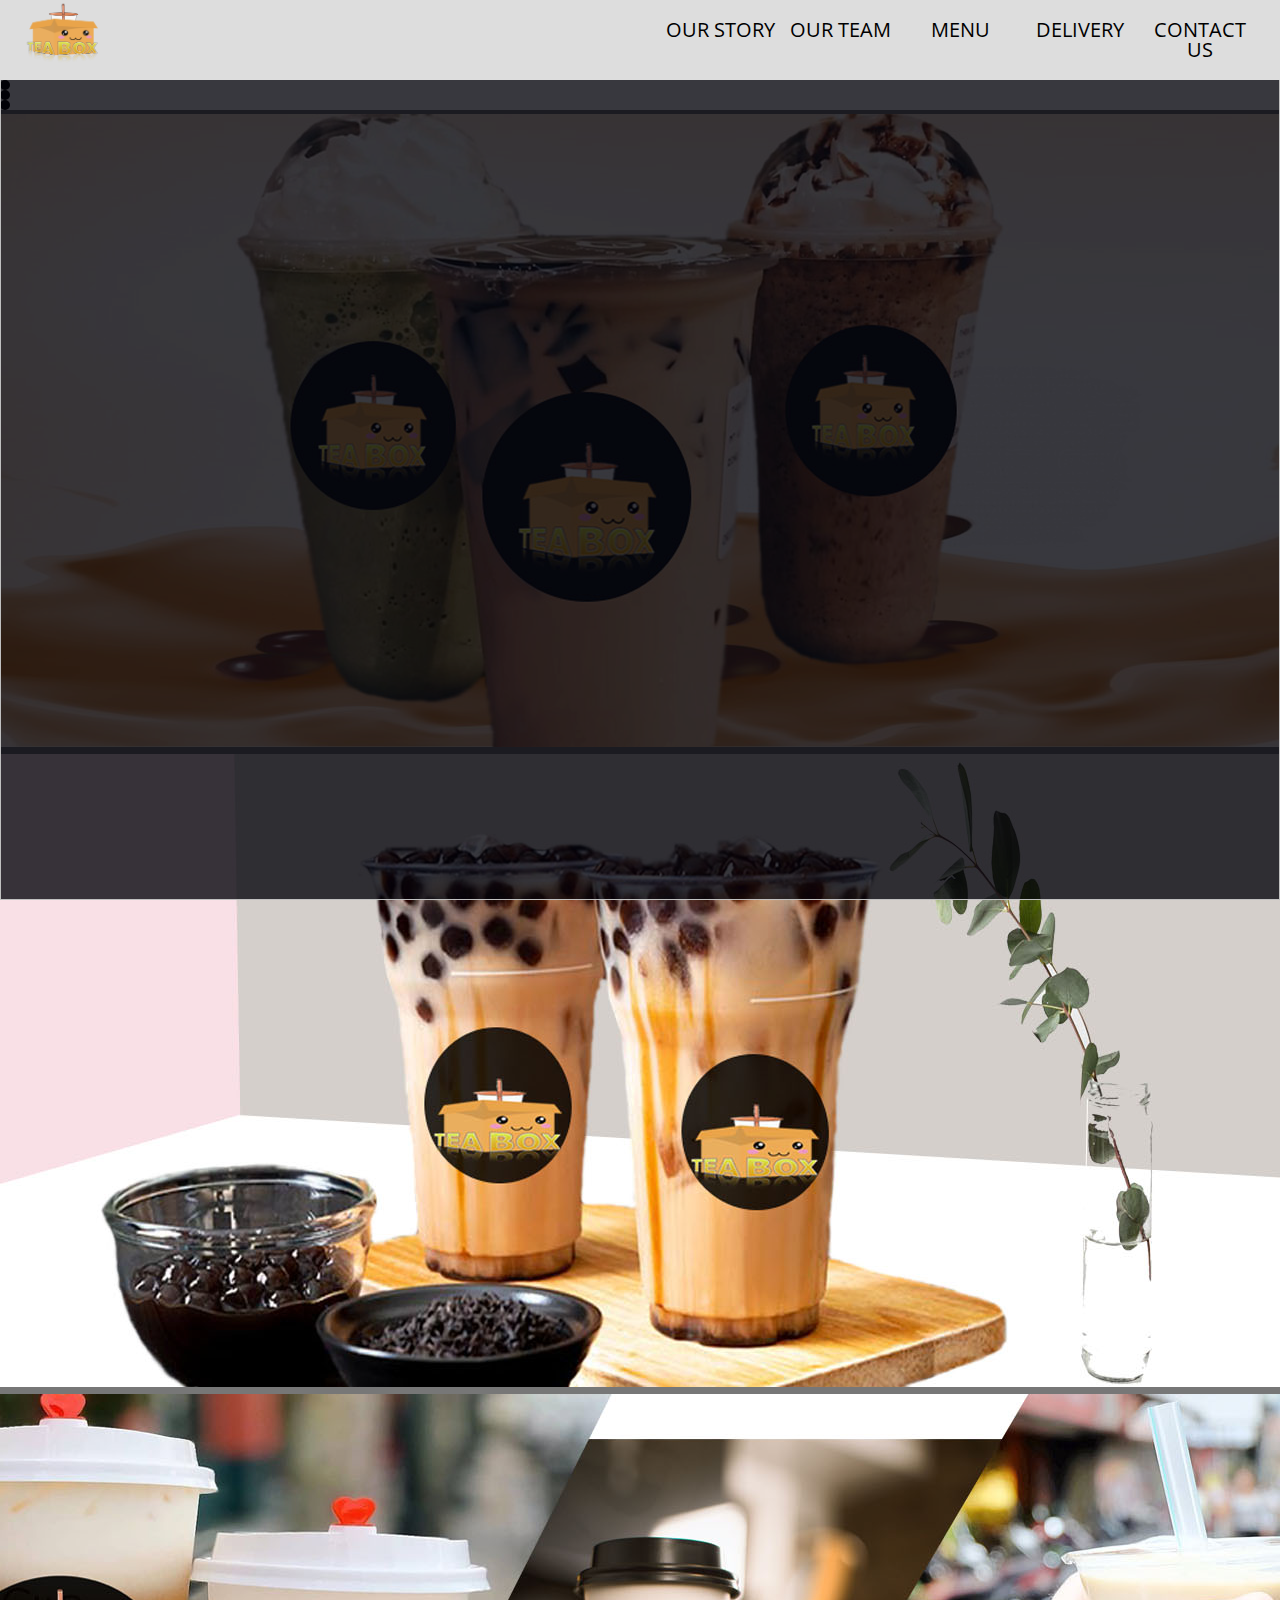
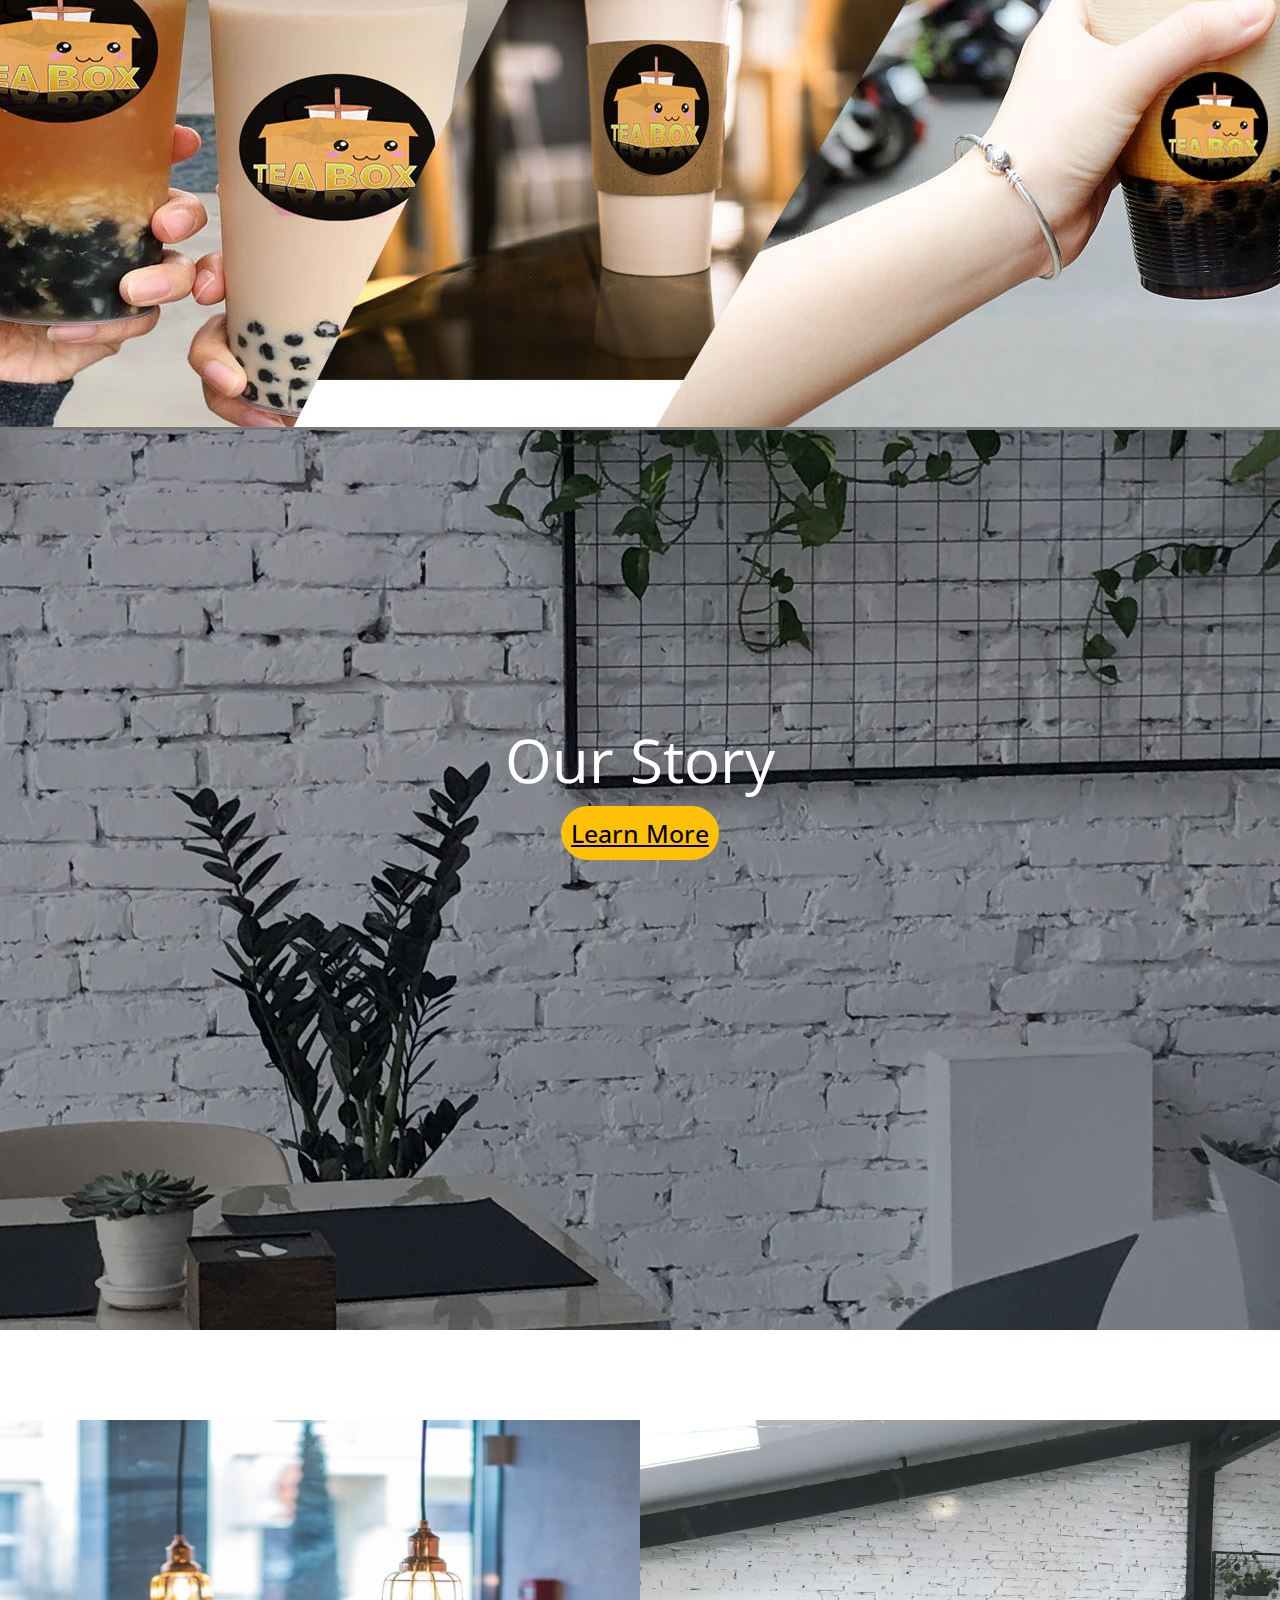
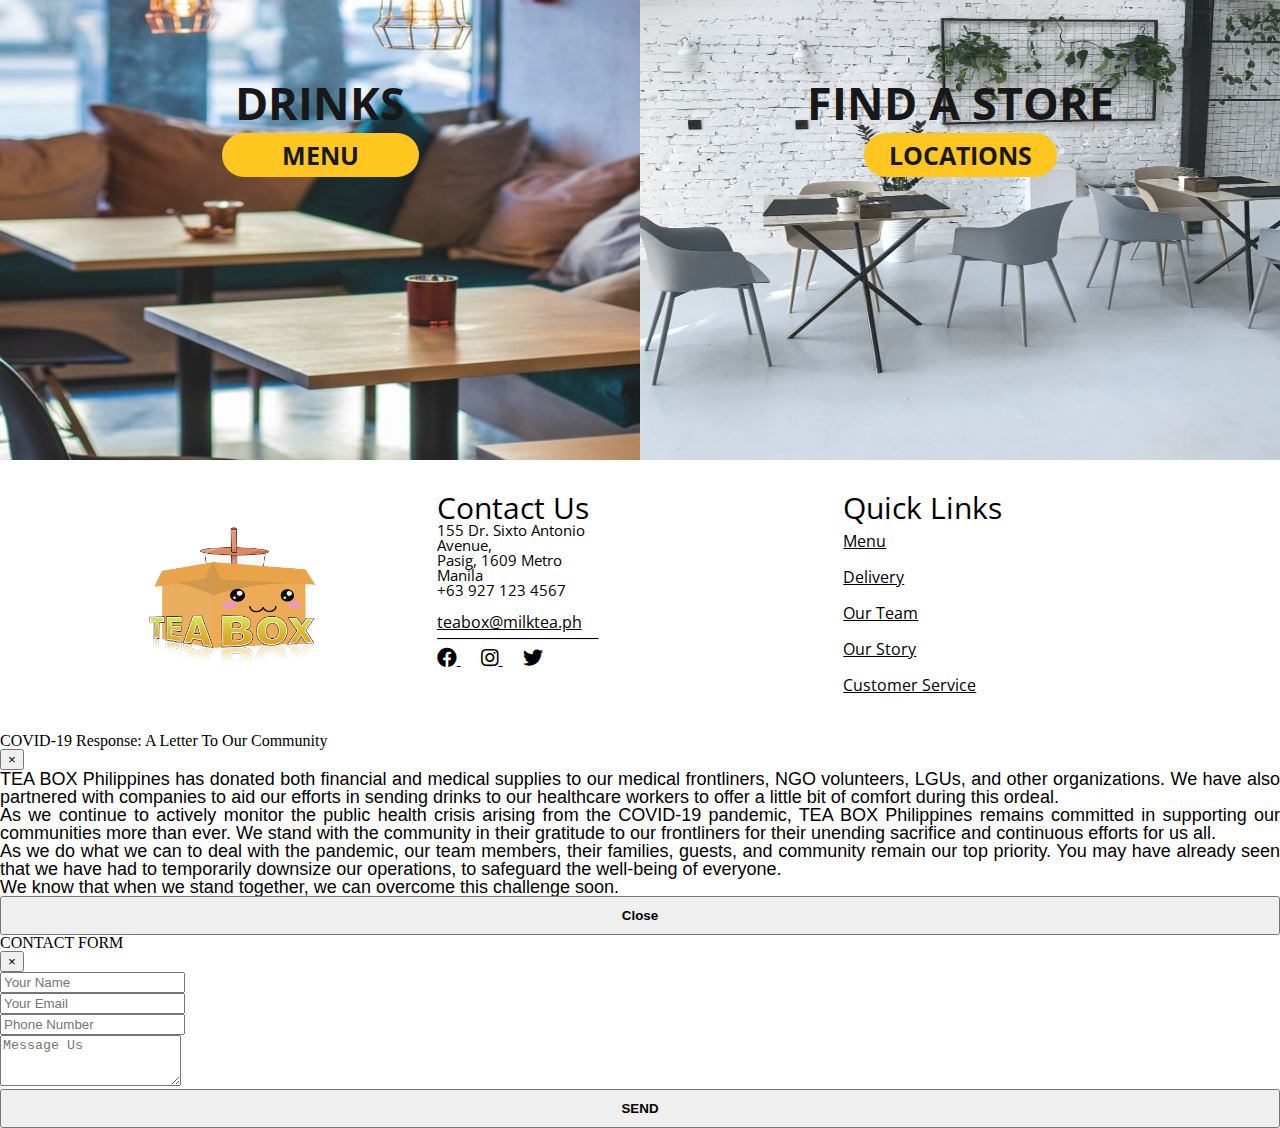
<file: index.html>
<!DOCTYPE html>
<html lang="en">
  <head>
    <!-- Required Meta tags -->
    <meta charset="UTF-8">
    <meta name="viewport" content="width=device-width, initial-scale=1.0, shrink-to-fit=no">
    <title>Home- Tea Box Milk Tea</title>
    <!-- Browser Logo -->
    <link rel="shortcut icon" href="image/logo/teabox logo.png" type="img/png">
    <!-- Our CSS -->
    <link rel="stylesheet" type="text/css" media="screen" href="css/style.css" />
    <!-- my Reset CSS -->
    <!-- The goal of a reset stylesheet is to reduce browser inconsistencies in things like default line heights, margins and font sizes of headings, and so on -->
    <link rel="stylesheet" type="text/css" media="screen" href="css/reset.css" />
    <!-- Our min.css-->
    <link rel="stylesheet" type="text/css" media="screen" href="css/all.min.css" />
    <!-- fontawesome -->
    <link rel="stylesheet" href="https://stackpath.bootstrapcdn.com/font-awesome/4.7.0/css/font-awesome.min.css" integrity="sha384-wvfXpqpZZVQGK6TAh5PVlGOfQNHSoD2xbE+QkPxCAFlNEevoEH3Sl0sibVcOQVnN" crossorigin="anonymous"> 
    <!-- Bootstrap CSS -->
    <link rel="stylesheet" href="https://cdn.jsdelivr.net/npm/bootstrap@4.5.3/dist/css/bootstrap.min.css" integrity="sha384-TX8t27EcRE3e/ihU7zmQxVncDAy5uIKz4rEkgIXeMed4M0jlfIDPvg6uqKI2xXr2" crossorigin="anonymous">
  </head>
  <body class="bg-light">
    <!-- Header -->
    <div class="header bg-warning p-3">
      <!-- Logo -->
      <div class="logo">
        <a href="index.html">
          <img src="image/logo/teabox logo.png" alt="">
        </a>
      </div>
      <!-- main-menu -->
      <div class="main-menu">
        <ul>
          <li>
            <a href="ourstory.html">Our Story</a>
          </li>
          <li>
            <a href="ourteam.html">Our Team</a>
          </li>
          <li>
            <a href="menu.html">Menu</a>
          </li>
          <li>
            <a href="delivery.html">Delivery</a>
          </li>
          <li>
            <!-- <a href="contact.html">Contact Us</a> -->
            <a href="#" data-toggle="modal" data-target="#contactPage">Contact Us</i></a>
          </li>
        </ul>
      </div>
    </div>
    <!-- End Of Header -->

    <!-- Carousel -->
    <div id="carouselExampleIndicators" class="carousel slide carousel-fade" data-ride="carousel" data-interval="4000">
      <!-- Indicators -->
      <ol class="carousel-indicators">
        <li data-target="#carouselExampleIndicators" data-slide-to="0" class="active"></li>
        <li data-target="#carouselExampleIndicators" data-slide-to="1"></li>
        <li data-target="#carouselExampleIndicators" data-slide-to="2"></li>
      </ol>
      <!-- The Slideshow -->
      <div class="carousel-inner">
        <div class="carousel-item active" style="background-image: url(image/carousel/carousel1.jpg);" data-interval="4000">
          <img class="d-block w-100" alt="">
          <div class="carousel-caption">
          </div>
        </div>
        <div class="carousel-item" style="background-image: url(image/carousel/carousel2.jpg);" data-interval="4000">
          <img class="d-block w-100" alt="">
          <div class="carousel-caption">
          </div>
        </div>
        <div class="carousel-item" style="background-image: url(image/carousel/carousel3.jpg);" data-interval="4000">
          <img class="d-block w-10" alt="">
          <div class="carousel-caption">
            <!-- <a href="index.html" data-toggle="modal" data-target="#readPage">READ MORE</a> -->
          </div>
        </div>
      </div>
      <!-- Left and Right Controls -->
      <a class="carousel-control-prev" href="#carouselExampleIndicators" role="button" data-slide="prev">
        <span class="carousel-control-prev-icon" aria-hidden="true"></span>
        <span class="sr-only">Previous</span>
      </a>
      <a class="carousel-control-next" href="#carouselExampleIndicators" role="button" data-slide="next">
        <span class="carousel-control-next-icon" aria-hidden="true"></span>
        <span class="sr-only">Next</span>
      </a>
    </div>
    <!-- End Of Carousel -->

    <!-- Home container -->
    <div class="story-container">
      <div class="container-story">
        <h1>Our Story<br><a href="ourstory.html">Learn More</a></h1>  
      </div>
    </div>

    <!-- Article -->
    <article class="article-home">
      <!-- Item 1 -->
      <div class="portfolio-items">
        <div class="portfolio-item">
          <h1>DRINKS<br><a class="item-text menu" href="menu.html">MENU</a></h1>
          <div class="portfolio-image">
              <img src="image/menulocation/location3.jpg" alt="">
          </div>
        </div>
      </div>
      <!-- Item 2 -->
      <div class="portfolio-items">
        <div class="portfolio-item">
          <h1>FIND A STORE<br><a class="item-text location" href="delivery.html">LOCATIONS</a></h1>
          <div class="portfolio-image">
            <img src="image/menulocation/location2.jpg" alt="">
          </div>
        </div>
      </div>
    </article>
    <!-- End of Article -->

    <!-- Footer -->
    <div class="footer-container bg-warning">
      <div class="logo">
        <img src="image/logo/teabox logo.png" alt="">
      </div>

      <div class="footer-contact">
        <h3>Contact Us</h3>
        <p>155 Dr. Sixto Antonio Avenue,</p>
        <p> Pasig, 1609 Metro Manila</p>
        <p>+63 927 123 4567</p><br>
        <a href="#">teabox@milktea.ph</a>
        <hr>
        <div class="social-media">
          <a href="https://www.facebook.com/">
            <i class="fab fa-facebook-f"></i>
          </a>
          <a href="https://www.instagram.com/">
            <i class="fab fa-instagram"></i>
          </a>
          <a href="https://twitter.com/">
            <i class="fab fa-twitter"></i>
          </a>
        </div>
      </div>

      <div class="footer-quick">
        <h3>Quick Links</h3>
        <ul>
          <li>
            <a href="menu.html">Menu</a>
          </li>
          <li>
            <a href="delivery.html">Delivery</a>
          </li>
          <li>
            <a href="ourteam.html">Our Team</a>
          </li>
          <li>
            <a href="ourstory.html">Our Story</a>
          </li>
          <li>
            <a href="https://www.facebook.com/mindtechTC">Customer Service</a>
          </li>
        </ul> 
      </div>
    </div>
    <!-- End Of Footer -->

    <!-- Modal for Covid Response Form -->
    <div class="modal fade" id="readPage">
      <div class="modal-dialog">
        <div class="modal-content">
          <div class="modal-header text-center">
            <h4 class="modal-title text-center w-100 font-weight-bold">COVID-19 Response: A Letter To Our Community</h4>
            <button type="button" class="close" data-dismiss="modal" aria-lable="close">&times;</button>
          </div>
          <div class="modal-body mx-3">
            <div class="md-form mb-5 text-center">
              <p><b>TEA BOX</b> Philippines has donated both financial and medical supplies to our medical frontliners, NGO volunteers, LGUs, and other organizations. We have also partnered with companies to aid our efforts in sending drinks to our healthcare workers to offer a little bit of comfort during this ordeal.</p>
              <p>As we continue to actively monitor the public health crisis arising from the COVID-19 pandemic, <b>TEA BOX Philippines</b> remains committed in supporting our communities more than ever. We stand with the community in their gratitude to our frontliners for their unending sacrifice and continuous efforts for us all.</p>
              <p>As we do what we can to deal with the pandemic, our team members, their families, guests, and community remain our top priority. You may have already seen that we have had to temporarily downsize our operations, to safeguard the well-being of everyone.</p>
              <p>We know that when we stand together, we can overcome this challenge soon.</p>
            </div>
          </div>
          <div class="modal-footer">
            <button type="button" class="btn btn-warning" data-dismiss="modal">Close</button>
          </div>
        </div>
      </div>
    </div>
    <!-- End Of Events -->

    <!-- Contact Form -->
    <div class="modal fade" id="contactPage">
      <div class="modal-dialog">
        <div class="modal-content">
          <div class="modal-header text-center">
            <h4 class="modal-title text-center w-100 font-weight-bold">CONTACT FORM</h4>
            <button type="button" class="close" data-dismiss="modal" aria-lable="close">&times;</button>
          </div>
          <div class="modal-body mx-3">
            <div class="md-form mb-2">
              <input type="text" class="form-control validate" placeholder="Your Name">
              <label data-error="wrong" data-success="right"></label>
            </div>
            <div class="md-form mb-2">
              <input type="email" class="form-control validate" placeholder="Your Email">
              <label data-error="wrong" data-success="right"></label>
            </div>
            <div class="md-form mb-2">
              <input type="phone" class="form-control validate" placeholder="Phone Number">
              <label data-error="wrong" data-success="right"></label>
            </div>   
            <div class="form-group">
              <label for="exampleFormControlTextarea1"></label>
              <textarea placeholder="Message Us" class="form-control" id="exampleFormControlTextarea1" rows="3"></textarea>
            </div>
            <div class="modal-footer d-flex justify-content-center">
              <!-- <a class="btn btn-warning" data-dismiss="modal">SEND</a> -->
            <button class="btn btn-warning" data-dismiss="modal">SEND</button>
          </div>
        </div>
      </div>
    </div>
    <!-- End of Contact Form -->

    <!-- Optional JavaScript; choose one of the two! -->
    <!-- Option 1: jQuery and Bootstrap Bundle (includes Popper) -->
    <script src="https://code.jquery.com/jquery-3.5.1.slim.min.js" integrity="sha384-DfXdz2htPH0lsSSs5nCTpuj/zy4C+OGpamoFVy38MVBnE+IbbVYUew+OrCXaRkfj" crossorigin="anonymous"></script>
    <script src="https://cdn.jsdelivr.net/npm/bootstrap@4.5.3/dist/js/bootstrap.bundle.min.js" integrity="sha384-ho+j7jyWK8fNQe+A12Hb8AhRq26LrZ/JpcUGGOn+Y7RsweNrtN/tE3MoK7ZeZDyx" crossorigin="anonymous"></script>
    <!-- Option 2: jQuery, Popper.js, and Bootstrap JS -->
    <!-- <script src="https://code.jquery.com/jquery-3.5.1.slim.min.js" integrity="sha384-DfXdz2htPH0lsSSs5nCTpuj/zy4C+OGpamoFVy38MVBnE+IbbVYUew+OrCXaRkfj" crossorigin="anonymous"></script>
    <script src="https://cdn.jsdelivr.net/npm/popper.js@1.16.1/dist/umd/popper.min.js" integrity="sha384-9/reFTGAW83EW2RDu2S0VKaIzap3H66lZH81PoYlFhbGU+6BZp6G7niu735Sk7lN" crossorigin="anonymous"></script>
    <script src="https://cdn.jsdelivr.net/npm/bootstrap@4.5.3/dist/js/bootstrap.min.js" integrity="sha384-w1Q4orYjBQndcko6MimVbzY0tgp4pWB4lZ7lr30WKz0vr/aWKhXdBNmNb5D92v7s" crossorigin="anonymous"></script> -->
    

    <!-- for Read Script -->
    <script type="text/javascript">
      $(window).on('load',function(){
          $('#readPage').modal('show');
      });
    </script>

    <!-- for Contact Script -->
    <script type="text/javascript">
      $(window).on('load',function(){
          $('#contactPage').modal('hide');
      });
    </script>  
  </body>
</html>
</file>
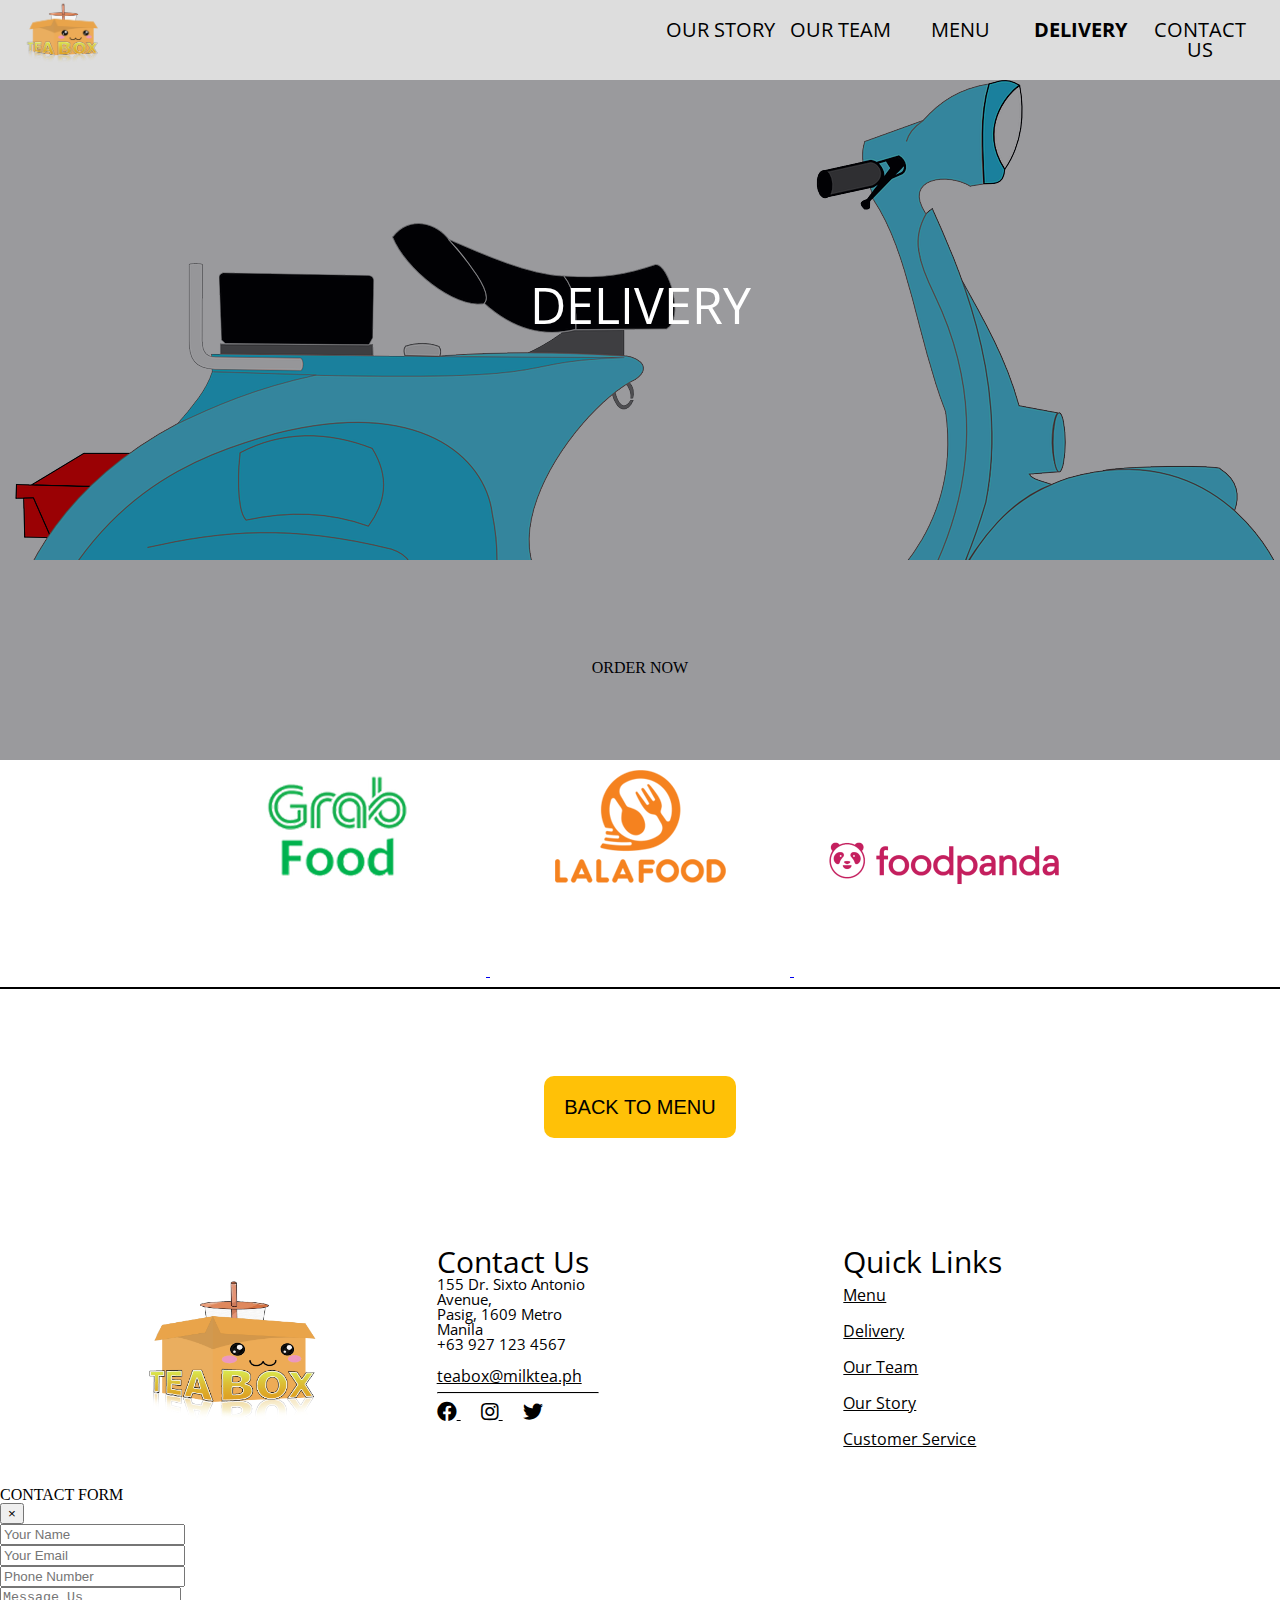
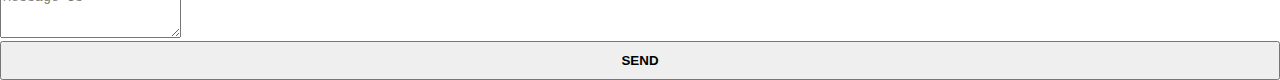
<file: delivery.html>
<!DOCTYPE html>
<html lang="en">
  <head>
    <meta charset="UTF-8">
    <meta name="viewport" content="width=device-width, initial-scale=1.0">
    <title>Delivery- Tea Box Milk Tea</title>
    <!-- Our CSS -->
    <link rel="stylesheet" type="text/css" media="screen" href="css/style.css" />
    <!-- my Reset CSS -->
    <!-- The goal of a reset stylesheet is to reduce browser inconsistencies in things like default line heights, margins and font sizes of headings, and so on -->
    <link rel="stylesheet" type="text/css" media="screen" href="css/reset.css" />
    <!-- Our min.css-->
    <link rel="stylesheet" type="text/css" media="screen" href="css/all.min.css" />
    <!-- fontawesome -->
    <link rel="stylesheet" href="https://stackpath.bootstrapcdn.com/font-awesome/4.7.0/css/font-awesome.min.css" integrity="sha384-wvfXpqpZZVQGK6TAh5PVlGOfQNHSoD2xbE+QkPxCAFlNEevoEH3Sl0sibVcOQVnN" crossorigin="anonymous"> 
    <!-- Bootstrap CSS -->
    <link rel="stylesheet" href="https://cdn.jsdelivr.net/npm/bootstrap@4.5.3/dist/css/bootstrap.min.css" integrity="sha384-TX8t27EcRE3e/ihU7zmQxVncDAy5uIKz4rEkgIXeMed4M0jlfIDPvg6uqKI2xXr2" crossorigin="anonymous">
  </head>
  <body>
    <!-- Header -->
    <div class="header bg-warning p-3">
      <!-- Logo -->
      <div class="logo">
        <a href="index.html">
          <img src="/image/logo/teabox logo.png" alt="">
        </a>
      </div>
      <!-- main-menu -->
      <div class="main-menu">
        <ul>
          <li>
            <a href="ourstory.html">Our Story</a>
          </li>
          <li>
            <a href="ourteam.html">Our Team</a>
          </li>
          <li>
            <a href="menu.html">Menu</a>
          </li>
          <li class="active">
            <a href="delivery.html">Delivery</a>
          </li>
          <li>
            <!-- <a href="contact.html">Contact Us</a> -->
            <a href="#" data-toggle="modal" data-target="#contactPage">Contact Us</i></a>
          </li>
        </ul>
      </div>
    </div>

    <!-- Banner-->
    <div class="delivery bg-secondary">
      <div class="delivery-overlay">
        <h1>Delivery</h1>
      </div>
    </div>

    <!-- Delivery -->
    <div class="delivery-item">
      <h1>ORDER NOW</h1>
      <div class="delivery-image">
        
        <a href="https://food.grab.com/ph/en/restaurants?category=milk-tea-113">
          <img src="/image/delivery/grab-food.png" alt="">
        </a>
        <a href="https://order.lalafood.app/home">
          <img src="/image/delivery/lala-food.png" alt="">
        </a>
        <a href="https://www.foodpanda.ph/">
          <img src="/image/delivery/food-panda.png" alt="">
        </a>
      </div>
      <hr>
    </div>

    <!-- back-menu -->
    <div class="back-menu">
      <a href="menu.html">Back to Menu</a>
    </div>

    <!-- Footer -->
    <div class="footer-container bg-warning">
      <div class="logo">
        <img src="/image/logo/teabox logo.png" alt="">
      </div>

      <div class="footer-contact">
        <h3>Contact Us</h3>
        <p>155 Dr. Sixto Antonio Avenue,</p>
        <p> Pasig, 1609 Metro Manila</p>
        <p>+63 927 123 4567</p><br>
        <a href="#">teabox@milktea.ph</a>
        <hr>
        <div class="social-media">
          <a href="https://www.facebook.com/">
            <i class="fab fa-facebook-f"></i>
          </a>
          <a href="https://www.instagram.com/">
            <i class="fab fa-instagram"></i>
          </a>
          <a href="https://twitter.com/">
            <i class="fab fa-twitter"></i>
          </a>
        </div>
      </div>

      <div class="footer-quick">
        <h3>Quick Links</h3>
        <ul>
          <li>
            <a href="menu.html">Menu</a>
          </li>
          <li>
            <a href="delivery.html">Delivery</a>
          </li>
          <li>
            <a href="ourteam.html">Our Team</a>
          </li>
          <li>
            <a href="ourstory.html">Our Story</a>
          </li>
          <li>
            <a href="https://www.facebook.com/mindtechTC">Customer Service</a>
          </li>
        </ul> 
      </div>
    </div>
    <!-- End Of Footer -->

    <!-- Contact Form -->
    <div class="modal fade" id="contactPage">
      <div class="modal-dialog">
        <div class="modal-content">
          <div class="modal-header text-center">
            <h4 class="modal-title text-center w-100 font-weight-bold">CONTACT FORM</h4>
            <button type="button" class="close" data-dismiss="modal" aria-lable="close">&times;</button>
          </div>
          <div class="modal-body mx-3">
            <div class="md-form mb-2">
              <input type="text" class="form-control validate" placeholder="Your Name">
              <label data-error="wrong" data-success="right"></label>
            </div>

            <div class="md-form mb-2">
              <input type="email" class="form-control validate" placeholder="Your Email">
              <label data-error="wrong" data-success="right"></label>
            </div>

            <div class="md-form mb-2">
              <input type="phone" class="form-control validate" placeholder="Phone Number">
              <label data-error="wrong" data-success="right"></label>
            </div>
            
            <div class="form-group">
              <label for="exampleFormControlTextarea1"></label>
              <textarea placeholder="Message Us" class="form-control" id="exampleFormControlTextarea1" rows="3"></textarea>
            </div>
            <div class="modal-footer d-flex justify-content-center">
              <!-- <a class="btn btn-warning" data-dismiss="modal">SEND</a> -->
            <button class="btn btn-warning" data-dismiss="modal">SEND</button>
          </div>
        </div>
      </div>
    </div>
    <!-- End of Contact Form -->

    <!-- Optional JavaScript; choose one of the two! -->
    <!-- Option 1: jQuery and Bootstrap Bundle (includes Popper) -->
    <script src="https://code.jquery.com/jquery-3.5.1.slim.min.js" integrity="sha384-DfXdz2htPH0lsSSs5nCTpuj/zy4C+OGpamoFVy38MVBnE+IbbVYUew+OrCXaRkfj" crossorigin="anonymous"></script>
    <script src="https://cdn.jsdelivr.net/npm/bootstrap@4.5.3/dist/js/bootstrap.bundle.min.js" integrity="sha384-ho+j7jyWK8fNQe+A12Hb8AhRq26LrZ/JpcUGGOn+Y7RsweNrtN/tE3MoK7ZeZDyx" crossorigin="anonymous"></script>
    <!-- Option 2: jQuery, Popper.js, and Bootstrap JS -->
    <!-- <script src="https://code.jquery.com/jquery-3.5.1.slim.min.js" integrity="sha384-DfXdz2htPH0lsSSs5nCTpuj/zy4C+OGpamoFVy38MVBnE+IbbVYUew+OrCXaRkfj" crossorigin="anonymous"></script>
    <script src="https://cdn.jsdelivr.net/npm/popper.js@1.16.1/dist/umd/popper.min.js" integrity="sha384-9/reFTGAW83EW2RDu2S0VKaIzap3H66lZH81PoYlFhbGU+6BZp6G7niu735Sk7lN" crossorigin="anonymous"></script>
    <script src="https://cdn.jsdelivr.net/npm/bootstrap@4.5.3/dist/js/bootstrap.min.js" integrity="sha384-w1Q4orYjBQndcko6MimVbzY0tgp4pWB4lZ7lr30WKz0vr/aWKhXdBNmNb5D92v7s" crossorigin="anonymous"></script> -->

    <!-- for Contact Script -->
    <script type="text/javascript">
      $(window).on('load',function(){
          $('#contactPage').modal('hide');
      });
    </script> 
  </body>
</html>
</file>
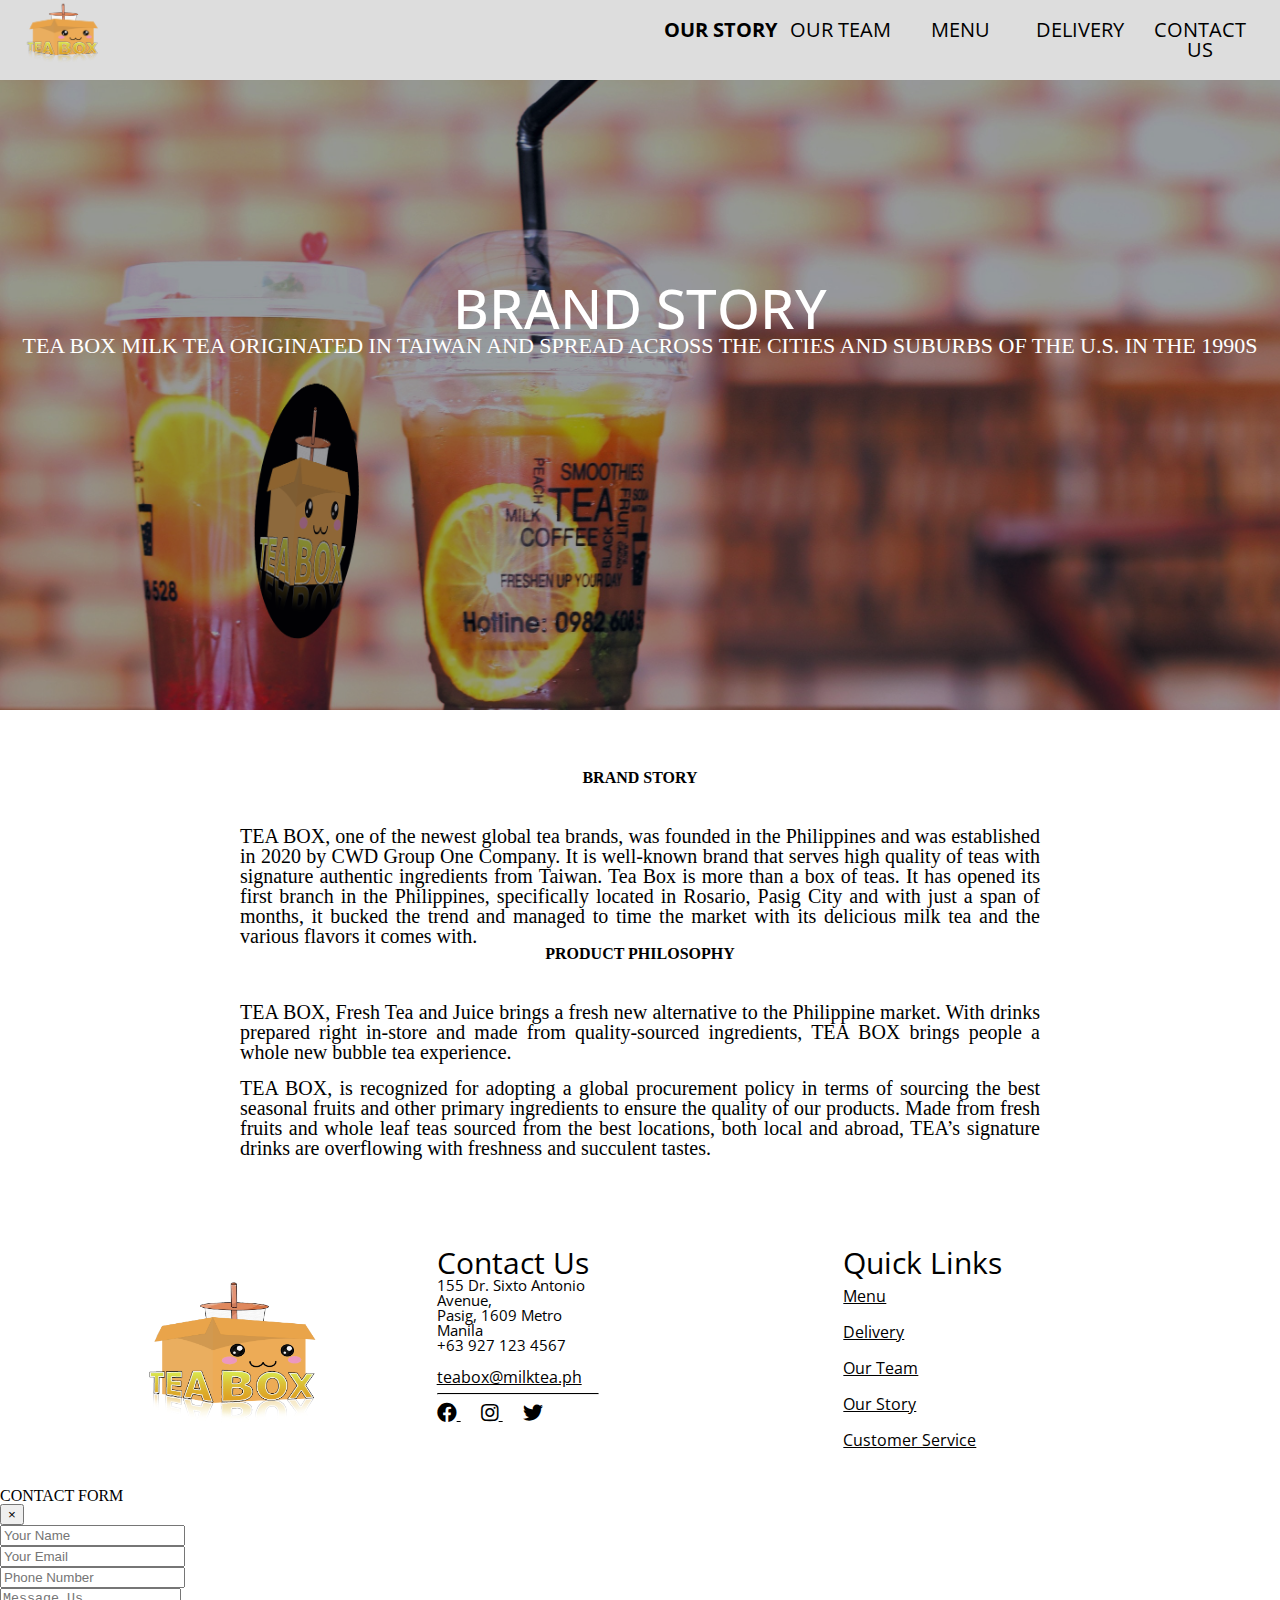
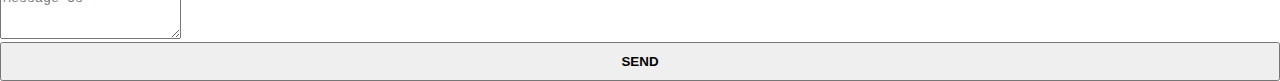
<file: ourstory.html>
<!DOCTYPE html>
<html lang="en">
  <head>
    <meta charset="UTF-8">
    <meta name="viewport" content="width=device-width, initial-scale=1.0">
    <title>Our Story- Tea Box Milk Tea</title>
    <!-- Browser Logo -->
    <link rel="shortcut icon" href="image/logo/teabox logo.png" type="img/png">
    <!-- Our CSS -->
    <link rel="stylesheet" type="text/css" media="screen" href="css/style.css" />
    <!-- my Reset CSS -->
    <!-- The goal of a reset stylesheet is to reduce browser inconsistencies in things like default line heights, margins and font sizes of headings, and so on -->
    <link rel="stylesheet" type="text/css" media="screen" href="css/reset.css" />
    <!-- Our min.css-->
    <link rel="stylesheet" type="text/css" media="screen" href="css/all.min.css" />
    <!-- fontawesome -->
    <link rel="stylesheet" href="https://stackpath.bootstrapcdn.com/font-awesome/4.7.0/css/font-awesome.min.css" integrity="sha384-wvfXpqpZZVQGK6TAh5PVlGOfQNHSoD2xbE+QkPxCAFlNEevoEH3Sl0sibVcOQVnN" crossorigin="anonymous"> 
    <!-- Bootstrap CSS -->
    <link rel="stylesheet" href="https://cdn.jsdelivr.net/npm/bootstrap@4.5.3/dist/css/bootstrap.min.css" integrity="sha384-TX8t27EcRE3e/ihU7zmQxVncDAy5uIKz4rEkgIXeMed4M0jlfIDPvg6uqKI2xXr2" crossorigin="anonymous">
  </head>
  <body>
    <!-- Header -->
    <div class="header bg-warning p-3">
      <!-- Logo -->
      <div class="logo">
        <a href="index.html">
          <img src="image/logo/teabox logo.png" alt="">
        </a>
      </div>
      <!-- main-menu -->
      <div class="main-menu">
        <ul>
          <li class="active">
            <a href="ourstory.html">Our Story</a>
          </li>
          <li>
            <a href="ourteam.html">Our Team</a>
          </li>
          <li>
            <a href="menu.html">Menu</a>
          </li>
          <li>
            <a href="delivery.html">Delivery</a>
          </li>
          <li>
            <!-- <a href="contact.html">Contact Us</a> -->
            <a href="#" data-toggle="modal" data-target="#contactPage">Contact Us</i></a>
          </li>
        </ul>
      </div>
    </div>

    <!-- Our Story Banner -->
    <!-- <div class="story-banner">
      <div class="story-content">
        <h1>Brand Story</h1>
        <p>COCO milk tea originated in Taiwan and spread across the cities and suburbs of the U.S. in the 1990s</p>
      </div>
    </div> -->

    <!-- Our Story -->
    <section>
      <div class="story-banner">
          <h1>Brand Story</h1>
          <p>TEA BOX milk tea originated in Taiwan and spread across the cities and suburbs of the U.S. in the 1990s</p>
      </div>
    </section>

    <!-- Container-->
    <div class="container">
      <div class="main-container">
        <h3 class="story-title">Brand Story</h3>
          <p>TEA BOX, one of the newest global tea brands, was founded in the Philippines and was established  in 2020 by CWD Group One Company. It is well-known brand that serves high quality of teas with signature authentic ingredients from Taiwan. Tea Box is more than a box of teas. It has opened its first branch in the Philippines, specifically located in Rosario, Pasig City and with just a span of months, it bucked the trend and managed to time the market with its delicious milk tea and the various flavors it comes with.</p>
        <h3 class="story-title">Product Philosophy</h3>
          <p>TEA BOX, Fresh Tea and Juice brings a fresh new alternative to the Philippine market. With drinks prepared right in-store and made from quality-sourced ingredients, TEA BOX brings people a whole new bubble tea experience.</p><br>
          <p>TEA BOX, is recognized for adopting a global procurement policy in terms of sourcing the best seasonal fruits and other primary ingredients to ensure the quality of our products. Made from fresh fruits and whole leaf teas sourced from the best locations, both local and abroad, TEA’s signature drinks are overflowing with freshness and succulent tastes.</p>
      </div>
    </div>
    
    <!-- Footer -->
    <div class="footer-container bg-warning">
      <div class="logo">
        <img src="/image/logo/teabox logo.png" alt="">
      </div>

      <div class="footer-contact">
        <h3>Contact Us</h3>
        <p>155 Dr. Sixto Antonio Avenue,</p>
        <p> Pasig, 1609 Metro Manila</p>
        <p>+63 927 123 4567</p><br>
        <a href="#">teabox@milktea.ph</a>
        <hr>
        <div class="social-media">
          <a href="https://www.facebook.com/">
            <i class="fab fa-facebook-f"></i>
          </a>
          <a href="https://www.instagram.com/">
            <i class="fab fa-instagram"></i>
          </a>
          <a href="https://twitter.com/">
            <i class="fab fa-twitter"></i>
          </a>
        </div>
      </div>

      <div class="footer-quick">
        <h3>Quick Links</h3>
        <ul>
          <li>
            <a href="menu.html">Menu</a>
          </li>
          <li>
            <a href="delivery.html">Delivery</a>
          </li>
          <li>
            <a href="ourteam.html">Our Team</a>
          </li>
          <li>
            <a href="ourstory.html">Our Story</a>
          </li>
          <li>
            <a href="https://www.facebook.com/mindtechTC">Customer Service</a>
          </li>
        </ul> 
      </div>
    </div>
    <!-- End Of Footer -->

    <!-- Contact Form -->
    <div class="modal fade" id="contactPage">
      <div class="modal-dialog">
        <div class="modal-content">
          <div class="modal-header text-center">
            <h4 class="modal-title text-center w-100 font-weight-bold">CONTACT FORM</h4>
            <button type="button" class="close" data-dismiss="modal" aria-lable="close">&times;</button>
          </div>
          <div class="modal-body mx-3">
            <div class="md-form mb-2">
              <input type="text" class="form-control validate" placeholder="Your Name">
              <label data-error="wrong" data-success="right"></label>
            </div>

            <div class="md-form mb-2">
              <input type="email" class="form-control validate" placeholder="Your Email">
              <label data-error="wrong" data-success="right"></label>
            </div>

            <div class="md-form mb-2">
              <input type="phone" class="form-control validate" placeholder="Phone Number">
              <label data-error="wrong" data-success="right"></label>
            </div>
            
            <div class="form-group">
              <label for="exampleFormControlTextarea1"></label>
              <textarea placeholder="Message Us" class="form-control" id="exampleFormControlTextarea1" rows="3"></textarea>
            </div>
            <div class="modal-footer d-flex justify-content-center">
              <!-- <a class="btn btn-warning" data-dismiss="modal">SEND</a> -->
            <button class="btn btn-warning" data-dismiss="modal">SEND</button>
          </div>
        </div>
      </div>
    </div>
    <!-- End of Contact Form -->

    <!-- Optional JavaScript; choose one of the two! -->
    <!-- Option 1: jQuery and Bootstrap Bundle (includes Popper) -->
    <script src="https://code.jquery.com/jquery-3.5.1.slim.min.js" integrity="sha384-DfXdz2htPH0lsSSs5nCTpuj/zy4C+OGpamoFVy38MVBnE+IbbVYUew+OrCXaRkfj" crossorigin="anonymous"></script>
    <script src="https://cdn.jsdelivr.net/npm/bootstrap@4.5.3/dist/js/bootstrap.bundle.min.js" integrity="sha384-ho+j7jyWK8fNQe+A12Hb8AhRq26LrZ/JpcUGGOn+Y7RsweNrtN/tE3MoK7ZeZDyx" crossorigin="anonymous"></script>
    <!-- Option 2: jQuery, Popper.js, and Bootstrap JS -->
    <!-- <script src="https://code.jquery.com/jquery-3.5.1.slim.min.js" integrity="sha384-DfXdz2htPH0lsSSs5nCTpuj/zy4C+OGpamoFVy38MVBnE+IbbVYUew+OrCXaRkfj" crossorigin="anonymous"></script>
    <script src="https://cdn.jsdelivr.net/npm/popper.js@1.16.1/dist/umd/popper.min.js" integrity="sha384-9/reFTGAW83EW2RDu2S0VKaIzap3H66lZH81PoYlFhbGU+6BZp6G7niu735Sk7lN" crossorigin="anonymous"></script>
    <script src="https://cdn.jsdelivr.net/npm/bootstrap@4.5.3/dist/js/bootstrap.min.js" integrity="sha384-w1Q4orYjBQndcko6MimVbzY0tgp4pWB4lZ7lr30WKz0vr/aWKhXdBNmNb5D92v7s" crossorigin="anonymous"></script> -->

    <!-- for Contact Script -->
    <script type="text/javascript">
      $(window).on('load',function(){
          $('#contactPage').modal('hide');
      });
    </script> 
  </body>
</html>
</file>
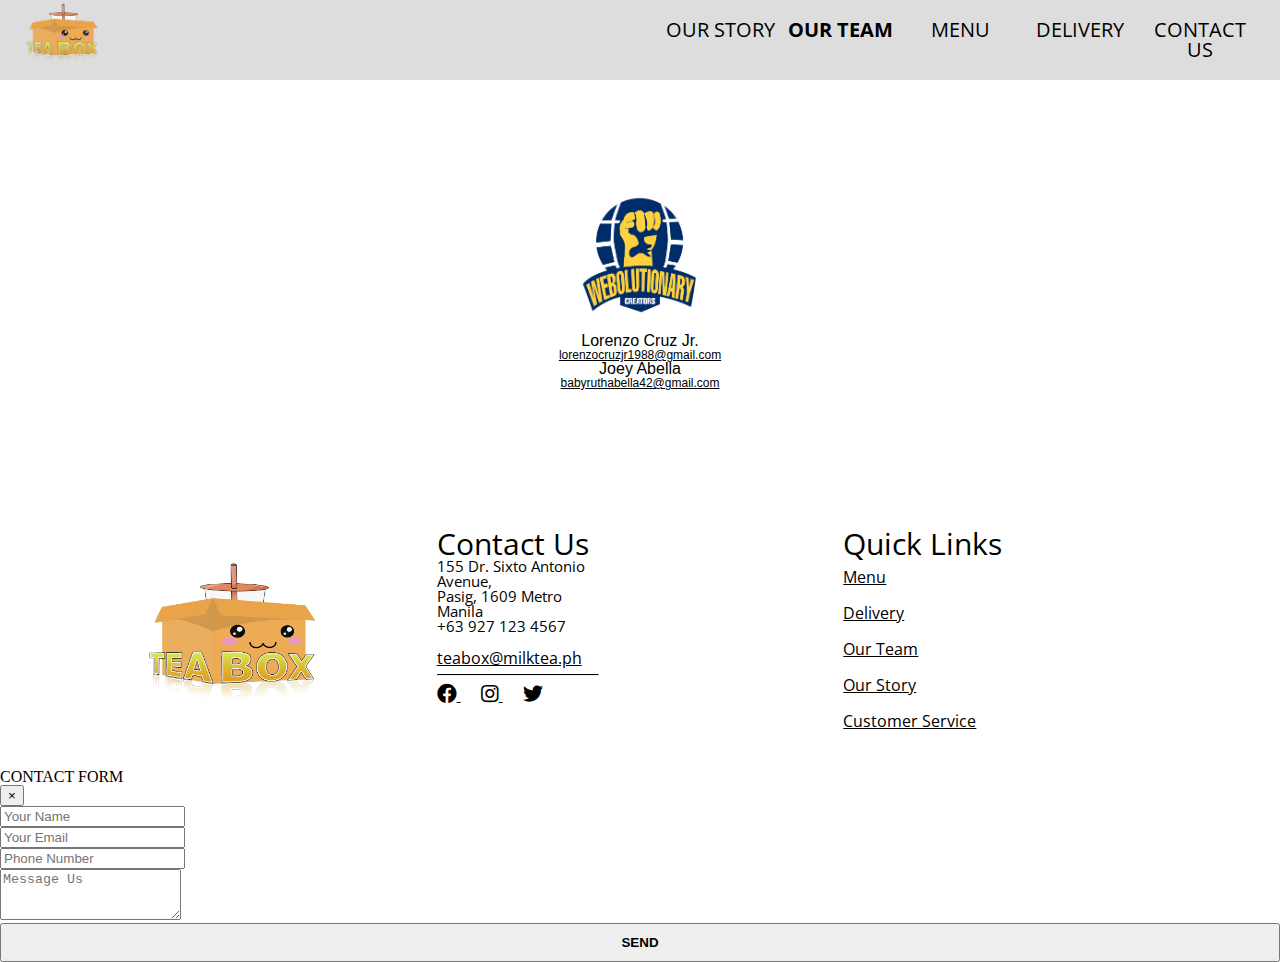
<file: ourteam.html>
<!DOCTYPE html>
<html lang="en">
  <head>
    <meta charset="UTF-8">
    <meta name="viewport" content="width=device-width, initial-scale=1.0">
    <title>Our Team- Tea Box Milk Tea</title>
    <!-- Our CSS -->
    <link rel="stylesheet" type="text/css" media="screen" href="css/style.css" />
    <!-- my Reset CSS -->
    <!-- The goal of a reset stylesheet is to reduce browser inconsistencies in things like default line heights, margins and font sizes of headings, and so on -->
    <link rel="stylesheet" type="text/css" media="screen" href="css/reset.css" />
    <!-- Our min.css-->
    <link rel="stylesheet" type="text/css" media="screen" href="css/all.min.css" />
    <!-- fontawesome -->
    <link rel="stylesheet" href="https://stackpath.bootstrapcdn.com/font-awesome/4.7.0/css/font-awesome.min.css" integrity="sha384-wvfXpqpZZVQGK6TAh5PVlGOfQNHSoD2xbE+QkPxCAFlNEevoEH3Sl0sibVcOQVnN" crossorigin="anonymous"> 
    <!-- Bootstrap CSS -->
    <link rel="stylesheet" href="https://cdn.jsdelivr.net/npm/bootstrap@4.5.3/dist/css/bootstrap.min.css" integrity="sha384-TX8t27EcRE3e/ihU7zmQxVncDAy5uIKz4rEkgIXeMed4M0jlfIDPvg6uqKI2xXr2" crossorigin="anonymous">
  </head>
  <body>
    <!-- Header -->
    <div class="header bg-warning p-3">
      <!-- Logo -->
      <div class="logo">
        <a href="index.html">
          <img src="/image/logo/teabox logo.png" alt="">
        </a>
      </div>
      <!-- main-menu -->
      <div class="main-menu">
        <ul>
          <li>
            <a href="ourstory.html">Our Story</a>
          </li>
          <li class="active">
            <a href="ourteam.html">Our Team</a>
          </li>
          <li>
            <a href="menu.html">Menu</a>
          </li>
          <li>
            <a href="delivery.html">Delivery</a>
          </li>
          <li>
            <!-- <a href="contact.html">Contact Us</a> -->
            <a href="#" data-toggle="modal" data-target="#contactPage">Contact Us</i></a>
          </li>
        </ul>
      </div>
    </div>
    
    <!-- Container-->
    <div class="our-container">
      <div class="container-logo">
        <img src="/image/WEBOLUTIONARY FINAL-01.jpg">
      </div>
      <div class="main-container-team">
        <div class="container-members">
          <h5>
            Lorenzo Cruz Jr.
          </h5>
          <p>lorenzocruzjr1988@gmail.com</p>
        </div>
        <div class="container-members">
          <h5>
            Joey Abella
          </h5>
          <p>babyruthabella42@gmail.com</p>
        </div>
      </div>
    </div>

    <!-- Footer -->
    <div class="footer-container bg-warning">
      <div class="logo">
        <img src="/image/logo/teabox logo.png" alt="">
      </div>

      <div class="footer-contact">
        <h3>Contact Us</h3>
        <p>155 Dr. Sixto Antonio Avenue,</p>
        <p> Pasig, 1609 Metro Manila</p>
        <p>+63 927 123 4567</p><br>
        <a href="#">teabox@milktea.ph</a>
        <hr>
        <div class="social-media">
          <a href="https://www.facebook.com/">
            <i class="fab fa-facebook-f"></i>
          </a>
          <a href="https://www.instagram.com/">
            <i class="fab fa-instagram"></i>
          </a>
          <a href="https://twitter.com/">
            <i class="fab fa-twitter"></i>
          </a>
        </div>
      </div>

      <div class="footer-quick">
        <h3>Quick Links</h3>
        <ul>
          <li>
            <a href="menu.html">Menu</a>
          </li>
          <li>
            <a href="delivery.html">Delivery</a>
          </li>
          <li>
            <a href="ourteam.html">Our Team</a>
          </li>
          <li>
            <a href="ourstory.html">Our Story</a>
          </li>
          <li>
            <a href="https://www.facebook.com/mindtechTC">Customer Service</a>
          </li>
        </ul> 
      </div>
    </div>
    <!-- End Of Footer -->

    <!-- Contact Form -->
    <div class="modal fade" id="contactPage">
      <div class="modal-dialog">
        <div class="modal-content">
          <div class="modal-header text-center">
            <h4 class="modal-title text-center w-100 font-weight-bold">CONTACT FORM</h4>
            <button type="button" class="close" data-dismiss="modal" aria-lable="close">&times;</button>
          </div>
          <div class="modal-body mx-3">
            <div class="md-form mb-2">
              <input type="text" class="form-control validate" placeholder="Your Name">
              <label data-error="wrong" data-success="right"></label>
            </div>

            <div class="md-form mb-2">
              <input type="email" class="form-control validate" placeholder="Your Email">
              <label data-error="wrong" data-success="right"></label>
            </div>

            <div class="md-form mb-2">
              <input type="phone" class="form-control validate" placeholder="Phone Number">
              <label data-error="wrong" data-success="right"></label>
            </div>
            
            <div class="form-group">
              <label for="exampleFormControlTextarea1"></label>
              <textarea placeholder="Message Us" class="form-control" id="exampleFormControlTextarea1" rows="3"></textarea>
            </div>
            <div class="modal-footer d-flex justify-content-center">
              <!-- <a class="btn btn-warning" data-dismiss="modal">SEND</a> -->
            <button class="btn btn-warning" data-dismiss="modal">SEND</button>
          </div>
        </div>
      </div>
    </div>
    <!-- End of Contact Form -->

    <!-- Optional JavaScript; choose one of the two! -->
    <!-- Option 1: jQuery and Bootstrap Bundle (includes Popper) -->
    <script src="https://code.jquery.com/jquery-3.5.1.slim.min.js" integrity="sha384-DfXdz2htPH0lsSSs5nCTpuj/zy4C+OGpamoFVy38MVBnE+IbbVYUew+OrCXaRkfj" crossorigin="anonymous"></script>
    <script src="https://cdn.jsdelivr.net/npm/bootstrap@4.5.3/dist/js/bootstrap.bundle.min.js" integrity="sha384-ho+j7jyWK8fNQe+A12Hb8AhRq26LrZ/JpcUGGOn+Y7RsweNrtN/tE3MoK7ZeZDyx" crossorigin="anonymous"></script>
    <!-- Option 2: jQuery, Popper.js, and Bootstrap JS -->
    <!-- <script src="https://code.jquery.com/jquery-3.5.1.slim.min.js" integrity="sha384-DfXdz2htPH0lsSSs5nCTpuj/zy4C+OGpamoFVy38MVBnE+IbbVYUew+OrCXaRkfj" crossorigin="anonymous"></script>
    <script src="https://cdn.jsdelivr.net/npm/popper.js@1.16.1/dist/umd/popper.min.js" integrity="sha384-9/reFTGAW83EW2RDu2S0VKaIzap3H66lZH81PoYlFhbGU+6BZp6G7niu735Sk7lN" crossorigin="anonymous"></script>
    <script src="https://cdn.jsdelivr.net/npm/bootstrap@4.5.3/dist/js/bootstrap.min.js" integrity="sha384-w1Q4orYjBQndcko6MimVbzY0tgp4pWB4lZ7lr30WKz0vr/aWKhXdBNmNb5D92v7s" crossorigin="anonymous"></script> -->

    <!-- for Contact Script -->
    <script type="text/javascript">
      $(window).on('load',function(){
          $('#contactPage').modal('hide');
      });
    </script> 
  </body>
</html>
</file>
<file: css/style.css>
/* Fonts Google */
/* CSS rules to specify families  */
/* font-family: 'Open Sans', sans-serif; */
@import url("https://fonts.googleapis.com/css2?family=Open+Sans:ital,wght@0,300;0,400;0,600;0,700;1,300;1,400;1,600&display=swap");

/* Header All Pages */
.header {
  background: #ddd;
  display: grid;
  grid-template-columns: repeat(2, 1fr);
  font-family: "Open Sans", sans-serif;
}

h2.name {
  margin: 0;
}

.header ul {
  padding: 20px;
  margin: 0;
}

.header .logo {
  padding-left: 20px;
}

.logo img {
  max-height: 68px;
}

.header li.active {
  font-weight: 700;
}

.main-menu ul {
  list-style-type: none;
}

.main-menu li a {
  text-decoration: none;
  text-transform: uppercase;
}

.main-menu li {
  text-align: center;
}

.main-menu ul {
  display: grid;
  grid-template-columns: repeat(5, 1fr);
}

.main-menu a {
  color: #000;
  font-size: 20px;
}

.main-menu a:hover {
  color: #fff;
}

.menu-image {
  display: grid;
  grid-template-columns: repeat(4, 1fr);
  max-width: 800px;
  margin: auto;
}

.menu-image-sandwich {
  grid-template-columns: 70% 50%;
}

.main-menu-item {
  max-width: 300px;
  position: relative;
  top: 170px;
  left: 100px;
}

.menu-menu li.active {
  font-weight: 500;
}

.menu-item {
  text-align: center;
}

.menu-item img {
  max-height: 300px;
}

.menu-item img:hover {
  transform: scale(0.9);
  transition: 1.2s;
}

.menu-menu h2 {
  text-transform: uppercase;
  font-size: 45px;
}

.menu-item p {
  font-size: 18px;
  padding-top: 20px;
}

.menu-menu a {
  color: #ffc107;
  text-decoration: none;
  font-size: 20px;
}

.menu-menu a:hover {
  color: #000;
  text-decoration: none;
}

.md-form img {
  width: 100%;
  max-height: 150px;
}

/* Banner of Contact US */
.contact-banner {
  background-image: url(../image/logo/teabox\ logo.jpg);
  background-size: cover;
  min-height: 30em;
  text-align: center;
}

/* container-logo */
.container-logo {
  text-align: center;
  padding-bottom: 10px;
}

/* Our Team */
.our-container {
  min-height: 2em;
  background-repeat: no-repeat;
  /* margin: auto 0 80px 0; */
  margin: 110px 0;
}
.container-logo img {
  height: 130px;
}

.main-container-team {
  font-family: Verdana, Geneva, Tahoma, sans-serif;
  text-align: center;
}

.container-members p {
  font-size: 12px;
  text-decoration: underline;
}

.home-image {
  text-align: center;
}

.header {
  position: sticky;
  top: 0;
  z-index: 20;
}

/* Banner Delivery */
.delivery {
  background-image: url(../image/banner/scooter-156840_1280.png);
  background-size: bottom;
  background-repeat: no-repeat;
  min-height: 30em;
  position: relative;
}

.delivery-overlay {
  position: absolute;
  top: 0;
  left: 0;
  height: 100%;
  width: 100%;
  background-color: rgb(3 3 9 / 0.4);
  color: #fff;
  text-align: center;
  padding-top: 200px;
}

.delivery-item {
  text-align: center;
  padding-top: 100px;
}

.delivery-item hr {
  border: 1px solid #000;
}

.delivery h1 {
  text-align: center;
  color: #fff;
  font-family: "Open Sans";
  text-transform: uppercase;
  font-size: 50px;
}

.delivery-image a:hover {
  text-decoration: none;
}

/* Back Menu Button for Delivery */
.back-menu {
  text-align: center;
}

.back-menu {
  text-align: center;
  padding: 100px 0;
}

.back-menu a {
  padding: 20px;
  background: #ffc107;
  color: #000;
  border: 2px;
  border-radius: 10px;
  font-size: 20px;
  text-transform: uppercase;
  font-family: sans-serif;
  text-decoration: none;
}

.back-menu a:hover {
  color: #fff;
  background: #000;
  text-decoration: none;
}

.container-story h1 {
  margin-bottom: 30px;
  font-family: "Open Sans", sans-serif;
  position: relative;
  top: 5em;
  color: #fff;
  font-size: 60px;
}

.container-story {
  text-align: center;
  height: 100%;
  position: absolute;
  top: 0;
  left: 0;
  height: 100%;
  width: 100%;
  background-color: rgb(3 3 9 / 40%);
}

.container h3 {
  text-transform: uppercase;
  font-weight: 600;
  padding-bottom: 40px;
}

.container-story a {
  font-size: 25px;
  color: #000;
  background: #ffc107;
  border-radius: 30px;
  padding: 10px;
  font-weight: 500;
  font-family: "Open Sans", sans-serif;
}

.container-story a:hover {
  background: #fff;
  text-decoration: none;
  color: #ffc107;
  border-radius: 30px;
}

/* Story Container */
.story-container {
  background-image: url(../image/menulocation/location2.jpg);
  height: 100vh;
  background-repeat: no-repeat;
  background-position: center;
  position: relative;
  width: 100%;
  overflow: hidden;
}

.menu-banner {
  background-image: url(../image/banner/doubletea.jpg);
  height: 50vh;
  background-position: bottom;
  background-size: cover;
  position: relative;
  overflow: hidden;
  width: 100%;
}

.menu-banner .story-content {
  position: absolute;
  top: 0;
  left: 0;
  height: 100%;
  width: 100%;
  background-color: rgb(3 3 9 / 0.4);
  color: #fff;
  text-align: center;
  padding-top: 200px;
}

section {
  background-image: url(../image/banner/juice.jpg);
  height: 70vh;
  background-position: right;
  background-size: cover;
  position: relative;
  overflow: hidden;
  width: 100%;
}

.story-banner {
  position: absolute;
  top: 0;
  left: 0;
  height: 100%;
  width: 100%;
  background-color: rgb(3 3 9 / 0.4);
  color: #fff;
  text-align: center;
  padding-top: 200px;
}

.story-banner h1 {
  font-weight: 500;
  font-size: 55px;
  text-transform: uppercase;
  font-family: "Open Sans", sans-serif;
}

.story-banner p {
  font-weight: 400;
  font-size: 22px;
  text-transform: uppercase;
}

.main-container p {
  text-align: justify;
  font-size: 20px;
}

.container {
  max-width: 800px;
  margin-left: auto;
  margin-right: auto;
}

.main-container {
  padding: 60px 0;
}

/* Article */
article.article-home {
  display: grid;
  grid-template-columns: 50% 50%;
  opacity: 0.9;
}

.portfolio-image img {
  height: 40em;
  width: 40em;
}

.portfolio-items {
  text-align: center;
}

.portfolio-item h1 {
  position: relative;
  top: 350px;
  font-size: 45px;
  font-family: "Open Sans", sans-serif;
  font-weight: 700;
}

.portfolio-item .item-text {
  font-size: 25px;
  text-decoration: none;
  color: #000;
  border-radius: 30px;
  background: #ffc107;
}

.portfolio-item .item-text:hover {
  background: #fff;
  color: #ffc107;
}

.portfolio-item a.menu {
  padding: 5px 60px;
}

.portfolio-item a.location {
  padding: 5px 25px;
}

/* container */
.container {
  text-align: center;
}

.rewards img {
  max-height: 400px;
}

/* Carousel Item */
.carousel-item {
  height: 40rem;
  background: #777;
  background-repeat: no-repeat;
  background-position: center;
}

.carousel-fade .carousel-item {
  transition-duration: 1.5s;
}

.carousel-item img {
  position: absolute;
  top: 0;
  left: 0;
  height: 100%;
  width: 100%;
  background-color: rgb(3 3 9 / 40%);
}

.carousel-item img:hover {
  background-color: rgb(249 249 251 / 3%);
}

/* .d-block img {
  position: absolute;
  top: 0;
  left: 0;
  height: 100%;
  width: 100%;
  background-color: rgb(3 3 9 / 40%);
} */

/* .carousel-inner {
  background: linear-gradient( rgba(0, 0, 0, 0.5), rgba(0, 0, 0, 0.5) );
} */

/* .carousel-inner {
  opacity: 0.8;
}

.carousel-inner:hover {
  opacity: 1;
} */

.carousel .carousel-indicators li {
  width: 10px;
  height: 10px;
  border-radius: 100%;
  background-color: #000;
}

/* Contact */
.main-iquiry {
  display: grid;
  grid-template-columns: repeat(2, 1fr);
  margin: 100px;
}

.inquiry {
  border: #000 1px solid;
  padding: 1em;
  box-shadow: 0 0 10px #000;
}

/* Contact Form */
.txtb {
  border: 1px solid #ddd;
  margin: 8px 0;
  border-radius: 8px;
  padding: 12px 18px;
}

.txtb label {
  display: block;
  text-align: left;
  color: #333;
  font-size: 14px;
  text-transform: uppercase;
}

.txtb input,
.txtbtextarea {
  width: 100%;
  border: none;
  outline: none;
  font-size: 18px;
  margin: 6px;
  background: none;
}

.contact-cotainer {
  margin: 100px 400px;
}

.contact-form {
  border-radius: 8px;
  background: #f1f1f1;
  text-align: center;
  box-shadow: 0 0 0 2px #000;
  padding: 30px 40px;
}

input.btn {
  cursor: pointer;
  padding: 14px 0;
  width: 100%;
  color: #000;
  text-transform: uppercase;
  background: #ddd;
  border: none;
  border-radius: 5px;
}

input.btn:hover {
  color: #fff;
  background: #000;
}

.contact-form h1 {
  font-size: 30px;
  text-transform: uppercase;
}

/* Footer */
.footer {
  background: #ddd;
  padding: 20px;
}

.footer-container {
  display: grid;
  grid-template-columns: repeat(3, 2fr);
  padding: 30px;
  font-family: "Open Sans", sans-serif;
}

.footer-contact {
  padding-right: 60%;
}

.footer-container .logo {
  padding-top: 25px;
  padding-left: 25%;
}

.footer-container .logo img {
  min-height: 10em;
}

.footer-contact h3,
.footer-quick h3 {
  font-size: 30px;
}

.footer-contact hr {
  border-top: 1px solid #000;
}

.footer-contact a {
  color: #000;
}

.footer-contact p {
  font-size: 15px;
}

.footer-contact a:hover {
  text-decoration: none;
  color: #fff;
}

.footer-quick li {
  padding: 10px 0;
}

.footer-quick a {
  color: #000;
}

.footer-quick a:hover {
  text-decoration: none;
  color: #fff;
}

.social-media .fab {
  font-size: 20px;
}

.social-media a {
  padding-right: 20px;
  color: #000;
}

.modal-body p {
  text-align: justify;
  font-family: sans-serif;
  font-size: 18px;
  /* padding: 10px 20px; */
}

.md-event p {
  text-transform: uppercase;
  letter-spacing: 2px;
  padding-top: 25px;
  font-family: sans-serif;
  text-align: center;
  font-size: 20px;
}

.modal-footer button.btn {
  width: 100%;
  padding: 10px;
  font-weight: 600;
}

.modal-footer .btn:hover {
  color: #fff;
}
</file>
